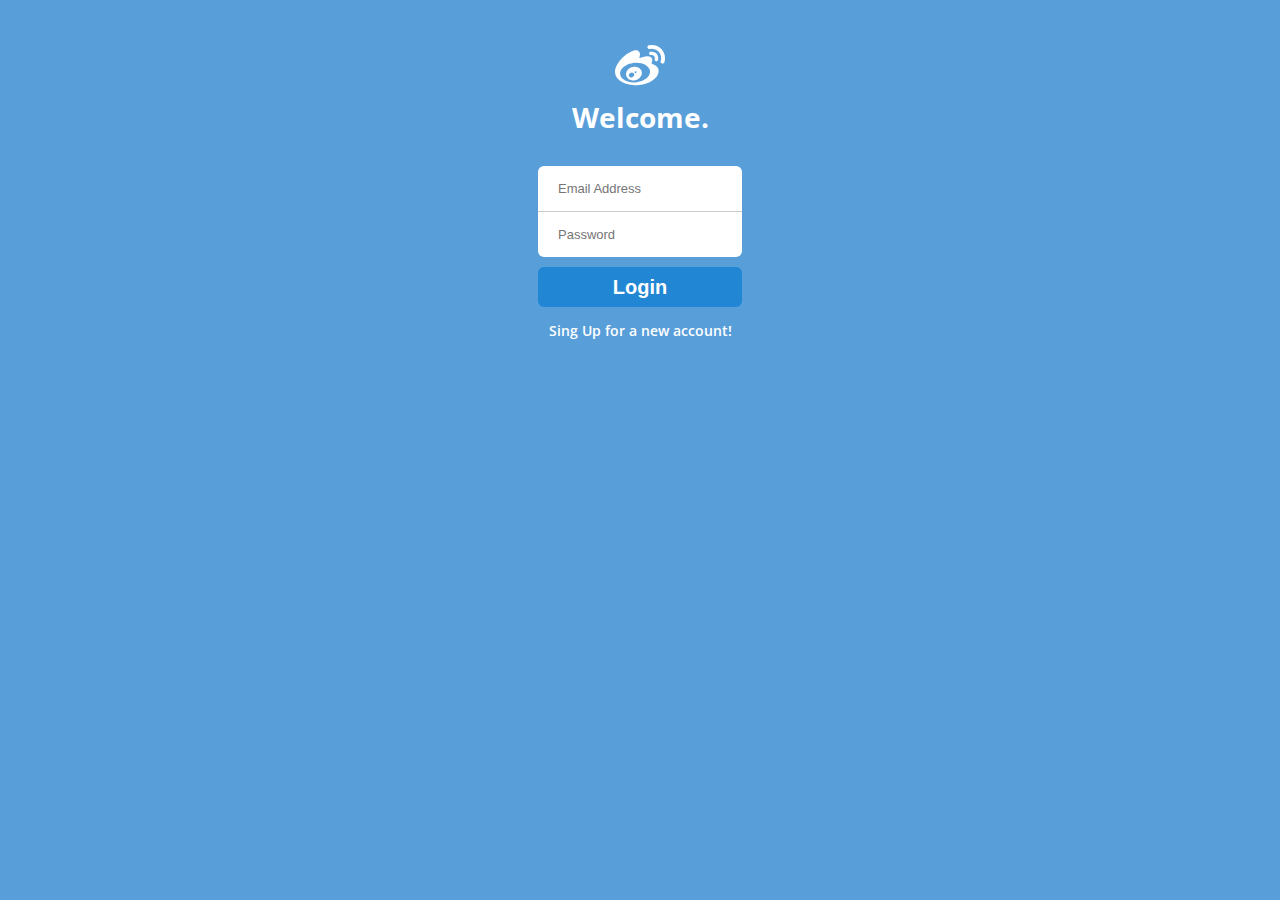
<file: Login form/index.html>
<!DOCTYPE html>
<html lang="en">
<head>
    <meta charset="UTF-8">
    <meta http-equiv="X-UA-Compatible" content="IE=edge">
    <meta name="viewport" content="width=device-width, initial-scale=1.0">
    <link rel="stylesheet" href="style.css">
    <title>Login Form</title>
</head>
<body>
    <link href="https://fonts.googleapis.com/css2?family=Open+Sans:wght@300;700;800&display=swap" rel="stylesheet">

    <link rel="stylesheet" href="https://cdnjs.cloudflare.com/ajax/libs/font-awesome/4.7.0/css/font-awesome.css"
        integrity="sha512-5A8nwdMOWrSz20fDsjczgUidUBR8liPYU+WymTZP1lmY9G6Oc7HlZv156XqnsgNUzTyMefFTcsFH/tnJE/+xBg=="
        crossorigin="anonymous" />
        
 <div class="main">
        <span class = "logo paper-plane"><i class="fa fa-weibo" aria-hidden="true"></i></span>
        <div><h1 class="logotext">Welcome.</h1></div>
    </div>
    <div>
        <div class="formm">
            <input class="input1" type="email" name="email" placeholder="Email Address">
            <input class="input2" type="password" name="password" placeholder="Password">
        </div>
        <div class="submit">
            <input class="submit1" type="submit" name="login" value="Login">
        </div>
    </div>
    <div>
        <div class="signup">
            <p><a href="#">Sing Up</a> for a new account!</p>
        </div>
    </div>
</body>
</html>
</file>
<file: Login form/style.css>
body {
    background-color: #589ed9;
    background: #589ed9;
    font-family: 'Open Sans', sans-serif;
}

html {
	width: 220px;
	height: 100%;
	padding: 0px auto;
	margin: 0px auto;
	font-size: 14px;
}

.main {
    background: #589ed9;
    margin: 30px auto;
    text-align: center;
    color: #fff;
}

.logo {
    text-align: center;
    color: white;
    font-size: 50px;
    margin: 0 auto;
    padding: 0px;
}

.logotext {
    text-align: center;
    color: white;
    margin: 0 auto;
    padding: 0;
}

.formm input {
  width: 100%;
	margin: 0px;
	font-size: 13px;
	color: #2c3e50;
	margin: 0;
	padding: 0;
	border: none;
	padding-top: 15px;
	padding-bottom: 15px;
}


.formm .input1 {
    
    width: 100%;
    margin: 0;
    padding: 0;
    padding-top: 15px;
    padding-bottom: 15px;
    border-top-left-radius: 6px;
	border-top-right-radius: 6px;
	border-bottom: 0;
	text-indent: 20px;

}

.formm .input2 {
    width: 100%;
    margin: 0;
    padding: 0;
    padding-top: 15px;
    padding-bottom: 15px;
    border-bottom-left-radius: 6px;
	border-bottom-right-radius: 6px;
	border-top: 1px solid #ccc;
	text-indent: 20px
	
}

.submit .submit1 {
    margin-top: 10px;
    height: 40px;
    border-radius: 6px;
    width: 100%;
    background: #2186d4;
	color: #fff;
    border: none;
    font-weight: bold;
    font-size: 20px;
}

.signup p, a {
    font-weight: 600;
    text-decoration: none;
    color: #fff;
    text-align: center;
}
</file>
